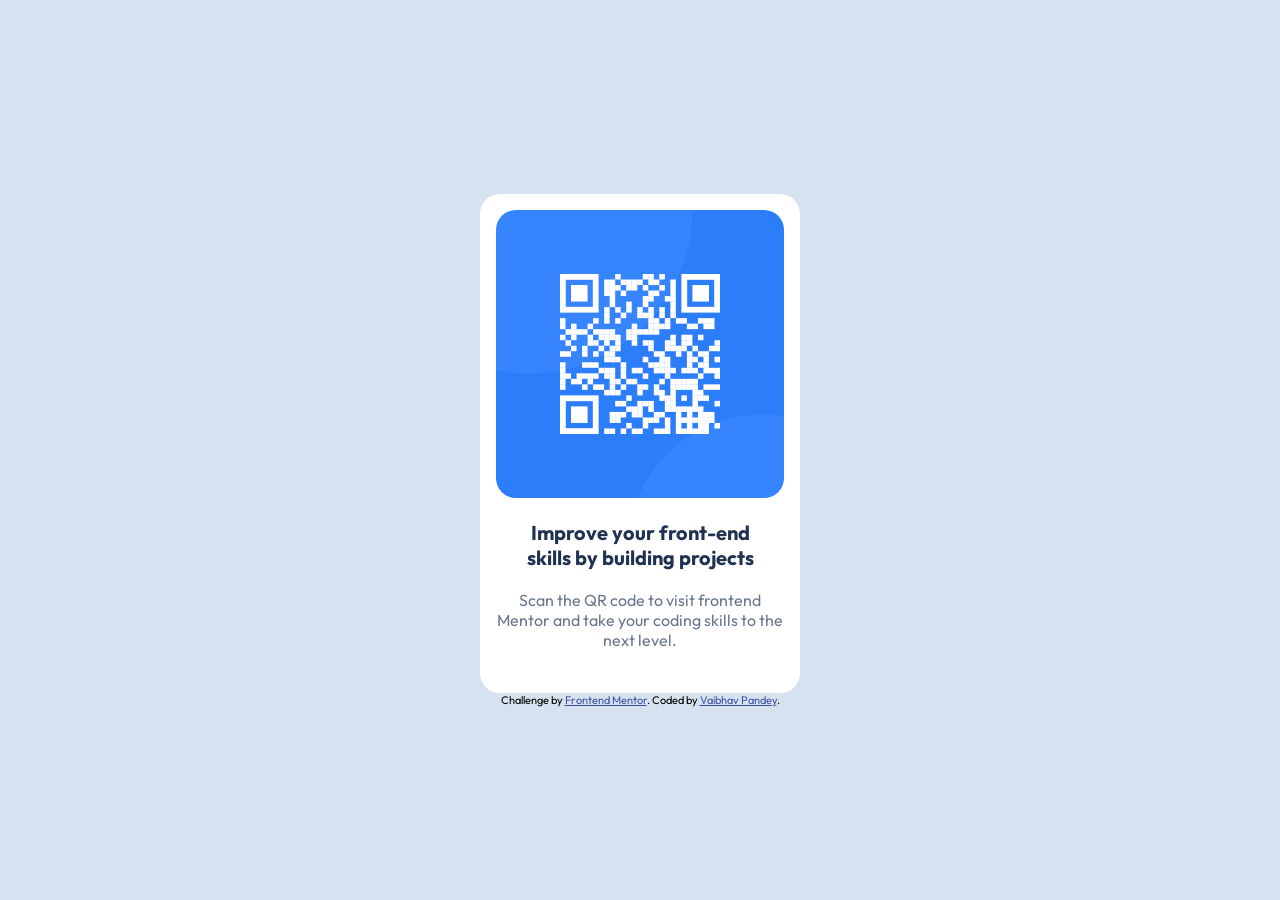
<file: index.html>
<!DOCTYPE html>
<html lang="en">
<head>
  <meta charset="UTF-8">
  <meta name="viewport" content="width=device-width, initial-scale=1.0">
  <link rel="icon" type="image/png" sizes="32x32" href="./images/favicon-32x32.png">
  <title>Frontend Mentor | QR code component</title>
  <link rel="stylesheet" type="text/css" href="./styles.css">
</head>
<body>
  <div id="main-card" class="main-card">
    <div id="qr-box" class="qr-box">
      <img alt="QR code" width="288" height="288" src="./images/image-qr-code.png"/>
    </div>
    <div id="detail-box" class="detail-box">                                                              
      <div id="title" class="title">Improve your front-end skills by building projects</div>
      <div id="description" class="description">Scan the QR code to visit frontend Mentor and take your coding skills to the next level.</div>
    </div>
  </div>
  <div id="attribution" class="attribution">
    Challenge by <a href="https://www.frontendmentor.io?ref=challenge" target="_blank">Frontend Mentor</a>. 
    Coded by <a href="#">Vaibhav Pandey</a>.
  </div>
</body>
</html>
</file>
<file: styles.css>
@import url("https://fonts.googleapis.com/css2?family=Outfit:wght@100..900&display=swap");
* {
  border-radius: 20px;
}
body {
  margin: 0;
  height: 100vh;
  background-color: hsl(212, 45%, 89%);

  font-family: "Outfit", sans-serif;
  align-items: center;
  align-content: center;
  display: flex;
  flex-direction: column;
  justify-content: center;
}
.main-card {
  background-color: white;
  width: 288px;
  height: 467px;
  padding: 16px;
}

.qr-box {
  width: 288px;
}

.detail-box {
  width: 288px;
  height: 131px;
}

.title {
  font-weight: 700;
  width: 252px;
  height: 52px;
  text-align: center;
  padding: 18px;
  font-size: 20px;
  color: hsl(218, 44%, 22%);
}

.description {
  font-weight: 400;
  color: hsl(216, 15%, 48%);
  height: 63px;
  text-align: center;
}

.attribution {
  font-size: 11px;
  text-align: center;
}
.attribution a {
  color: hsl(228, 45%, 44%);
}
</file>
<file: qr-code-component-main/styles.css>
@import url("https://fonts.googleapis.com/css2?family=Outfit:wght@100..900&display=swap");
* {
  border-radius: 20px;
}
body {
  margin: 0;
  height: 100vh;
  background-color: hsl(212, 45%, 89%);

  font-family: "Outfit", sans-serif;
  align-items: center;
  align-content: center;
  display: flex;
  flex-direction: column;
  justify-content: center;
}
.main-card {
  background-color: white;
  width: 288px;
  height: 467px;
  padding: 16px;
}

.qr-box {
  width: 288px;
}

.detail-box {
  width: 288px;
  height: 131px;
}

.title {
  font-weight: 700;
  width: 252px;
  height: 52px;
  text-align: center;
  padding: 18px;
  font-size: 20px;
  color: hsl(218, 44%, 22%);
}

.description {
  font-weight: 400;
  color: hsl(216, 15%, 48%);
  height: 63px;
  text-align: center;
}

.attribution {
  font-size: 11px;
  text-align: center;
}
.attribution a {
  color: hsl(228, 45%, 44%);
}
</file>
